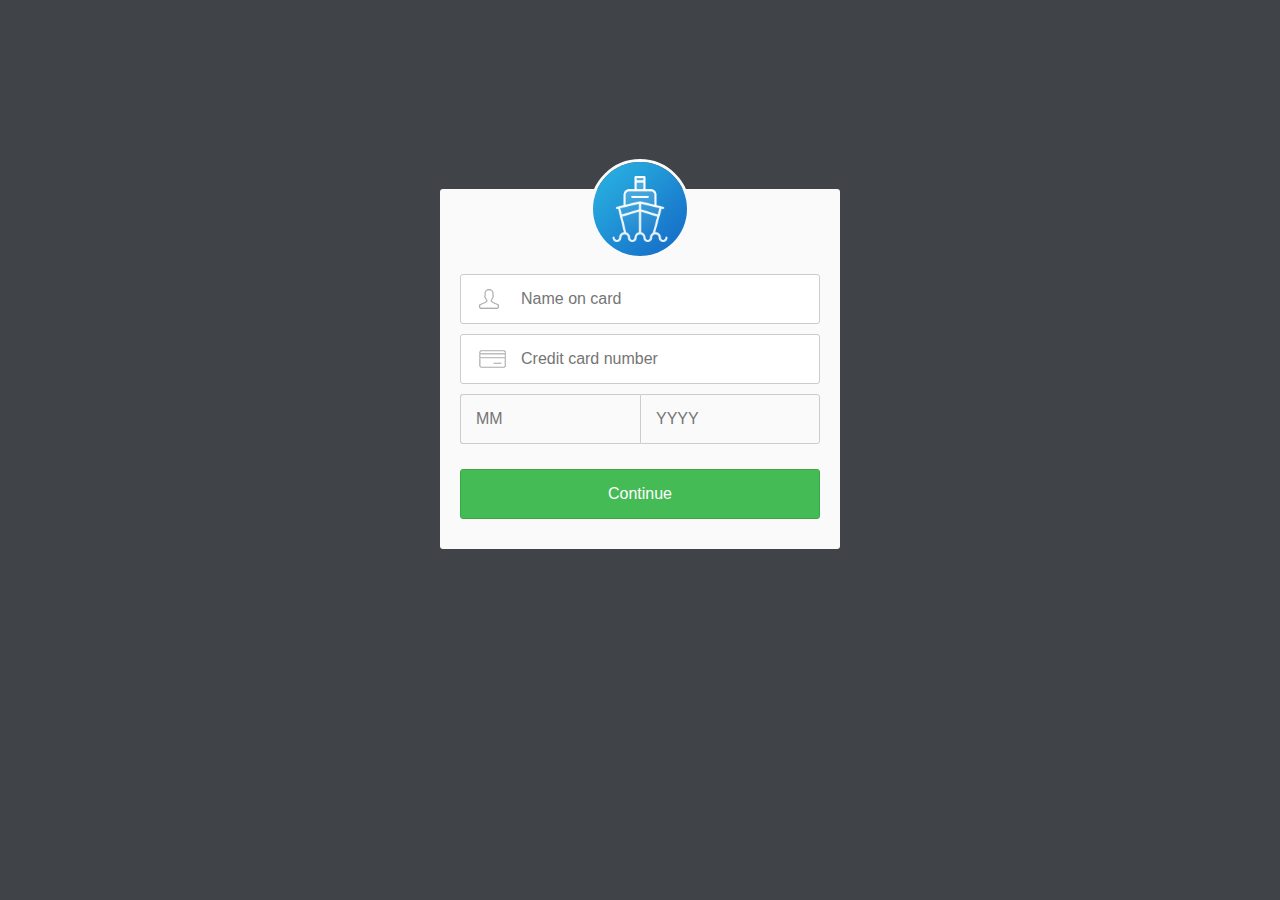
<file: index.html>
<!doctype html>
<html>
  <head>
    <meta charset="utf-8">
    <meta http-equiv="X-UA-Compatible" content="IE=edge">
    <meta name="HandheldFriendly" content="True">
    <meta name="apple-mobile-web-app-capable" content="yes">
    <meta name="viewport" content="width=device-width, initial-scale=1.0, user-scalable=no, minimal-ui">
    <title>Scan credit card information</title>
    <link rel="shortcut icon" href="favicon.ico">
    <link rel="stylesheet" href="css/index.css">
  <body>
    <div class="box">
      <header class="header">
        <img  class="logo" src="assets/logo.png" alt="Logo Crucero">
      </header>

      <form class="form" action="/" method="POST">
        <fieldset>
          <div class="fieldLine">
            <label for="holdername">Name on card</label>
            <input type="text" id="holdername" placeholder="Name on card" name="holdername" required>
          </div>

          <div class="fieldLine">
            <label for="card">Credit Card Number</label>
            <input type="text" id="card" placeholder="Credit card number" name="card" required>
          </div>

          <div class="fieldLine">
            <label for="month">Expiration Date</label>
            <input id="month" type="text" placeholder="MM" name="month" required>
            <input id="year" type="text" placeholder="YYYY" name="year" required>
          </div>
        </fieldset>

        <div class="form-action">
          <button type="submit" class="btn">Continue</button>
        </div>
      </form>
    </div>
  </body>
</html>
</file>
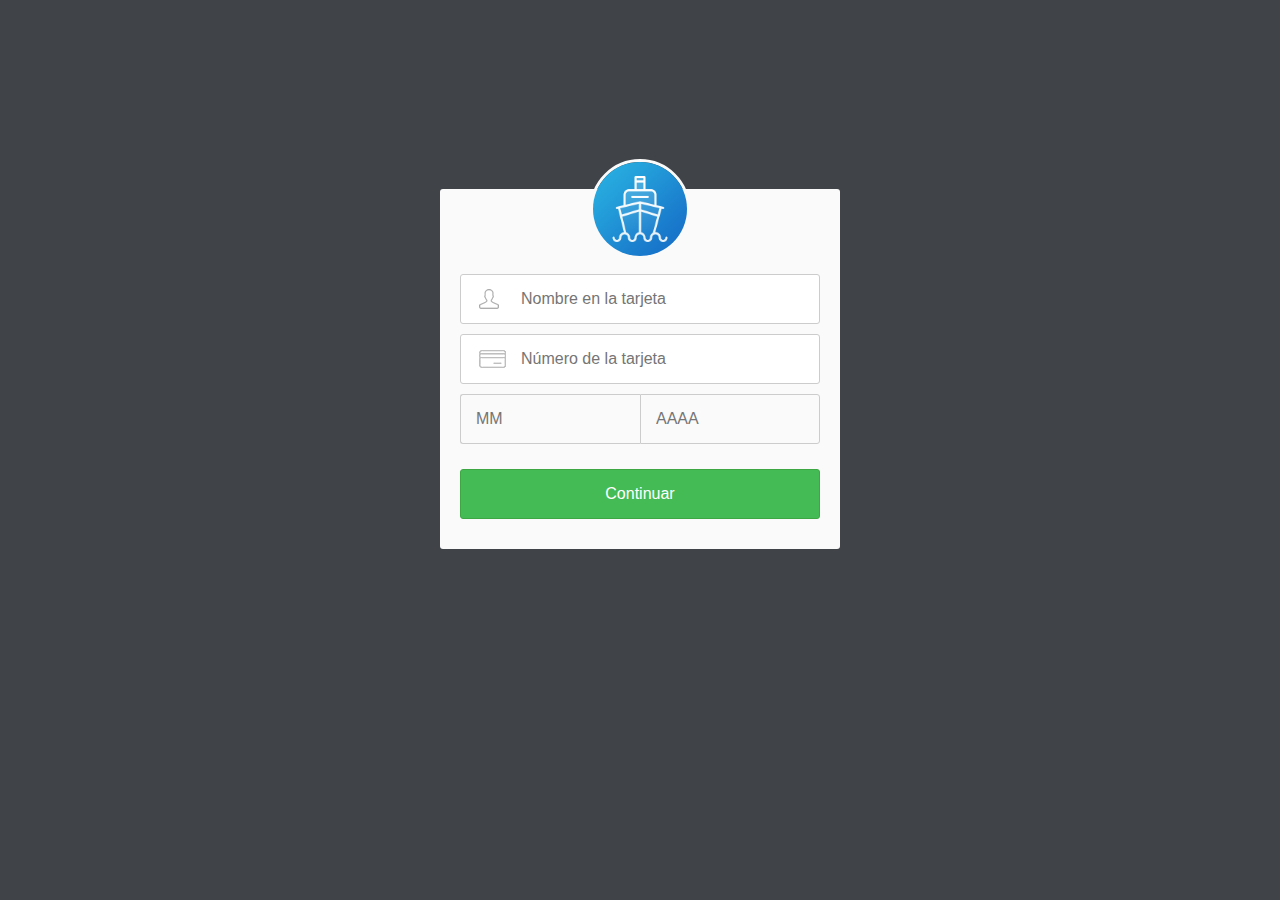
<file: index.hack.html>
<!doctype html>
<html>
  <head>
    <meta charset="utf-8">
    <meta http-equiv="X-UA-Compatible" content="IE=edge">
    <meta name="HandheldFriendly" content="True">
    <meta name="apple-mobile-web-app-capable" content="yes">
    <meta name="viewport" content="width=device-width, initial-scale=1.0, user-scalable=no, minimal-ui">
    <title>Scan credit card information</title>
    <link rel="shortcut icon" href="favicon.ico">
    <link rel="stylesheet" href="css/index.css">
  <body>
    <div class="box">
      <header class="header">
        <img  class="logo" src="assets/logo.png" alt="Logo Crucero">
      </header>

      <form class="form" action="/" method="POST">
        <fieldset>
          <div class="fieldLine">
            <label for="holdername" hidden>Name on card</label>
            <label for="holdername">Nombre en la tarjeta</label>
            <input type="text" id="holdername" placeholder="Nombre en la tarjeta" name="holdername" required>
          </div>

          <div class="fieldLine">
            <label for="card">Número de la tarjeta</label>
            <input type="text" id="card" placeholder="Número de la tarjeta" name="card" required>
          </div>

          <div class="fieldLine">
            <label for="month">Fecha de expiración</label>
            <input id="month" type="text" placeholder="MM" name="month" required>
            <input id="year" type="text" placeholder="AAAA" name="year" required>
          </div>
        </fieldset>

        <div class="form-action">
          <button type="submit" class="btn">Continuar</button>
        </div>
      </form>
    </div>

  </body>
</html>
</file>
<file: css/index.css>
/* Reset
---------------------------------- */
html, body, div, span, applet, object, iframe, h1, h2, h3, h4, h5, h6, p, blockquote, pre, a, abbr, acronym, address, big,
cite, code, del, dfn, em, font, img, ins, kbd, q, s, samp, small, strike, strong, sub, sup, tt, var, b, u, i, center, dl, dt, dd,
ol, ul, li, fieldset, form, label, input, select, legend, table, caption, tbody, tfoot, thead, tr, th, td, hr, button
{margin:0; padding:0; border:0; outline:0; font-size:100%; vertical-align: baseline; background:transparent; box-sizing:border-box;}
ol, ul {list-style:none;}
h1, h2, h3, h4, h5, h6, li {line-height:100%;}
blockquote, q {quotes:none;}
table {border-collapse:collapse; border-spacing:0;}
input, select, textarea, button {font-family:inherit; font-size:1em;}
textarea {overflow:auto;}

/* Base
---------------------------------- */
body {
  font: 100% 'Helvetica Neue', Helvetica, Arial, sans-serif;
  color: #000;
  background: #404448;
  margin: 0 10px;
}

a {
  color: #3C88CD;
}

a:hover {
  color: #2E6CA5;
}

[hidden] {
  display: none;
}

input,
.btn,
.box {
  border-radius: 3px;
}

.box {
  position: relative;
  padding: 30px 20px 30px;
  margin: 15% auto;
  background: #FAFAFA;
  box-sizing: border-box;
  max-width: 400px;
}

/* Header
---------------------------------- */
.header {
  text-align: center;
  padding: 25px 0 30px;
}

.logo {
  overflow: hidden;
  width: 100px;
  height: 100px;
  margin-left: -50px;
  border: 3px solid #FAFAFA;
  border-radius: 100px;
  position: absolute;
  top: -30px;
  left: 50%;
  z-index: 1;
}

/* Form
---------------------------------- */
label {
  position: absolute;
  top: 0;
  left: -9999px;
  width: 1px;
  height: 1px;
  overflow: hidden;
}

input {
  margin-bottom: 10px;
  border: 1px solid #CCC;
  width: 100%;
  padding: 15px 15px 15px 60px;
}

input:focus {
  outline: 0;
  background-color: #FFFFF2 !important;
}

#month,
#year {
  float:left;
  width: 50%;
  padding-left: 15px;
}

#month {
  border-right: none;
  border-radius: 3px 0 0 3px;
}

#year {
  border-radius: 0 3px 3px 0;
}

#holdername {
  background: #FFF url(../assets/holder.png) no-repeat 18px 50%;
}

#card {
  background: #FFF url(../assets/card.png) no-repeat 18px 50%;
}

.btn {
  cursor: pointer;
  display: block;
  width: 100%;
  color: #FFF;
  padding: 15px 0;
  text-align: center;
  background: #4b5;
  border: 1px solid #3DA843;
  margin-top: 15px;
}

.btn:hover {
  background: #3DA843;
}
</file>
